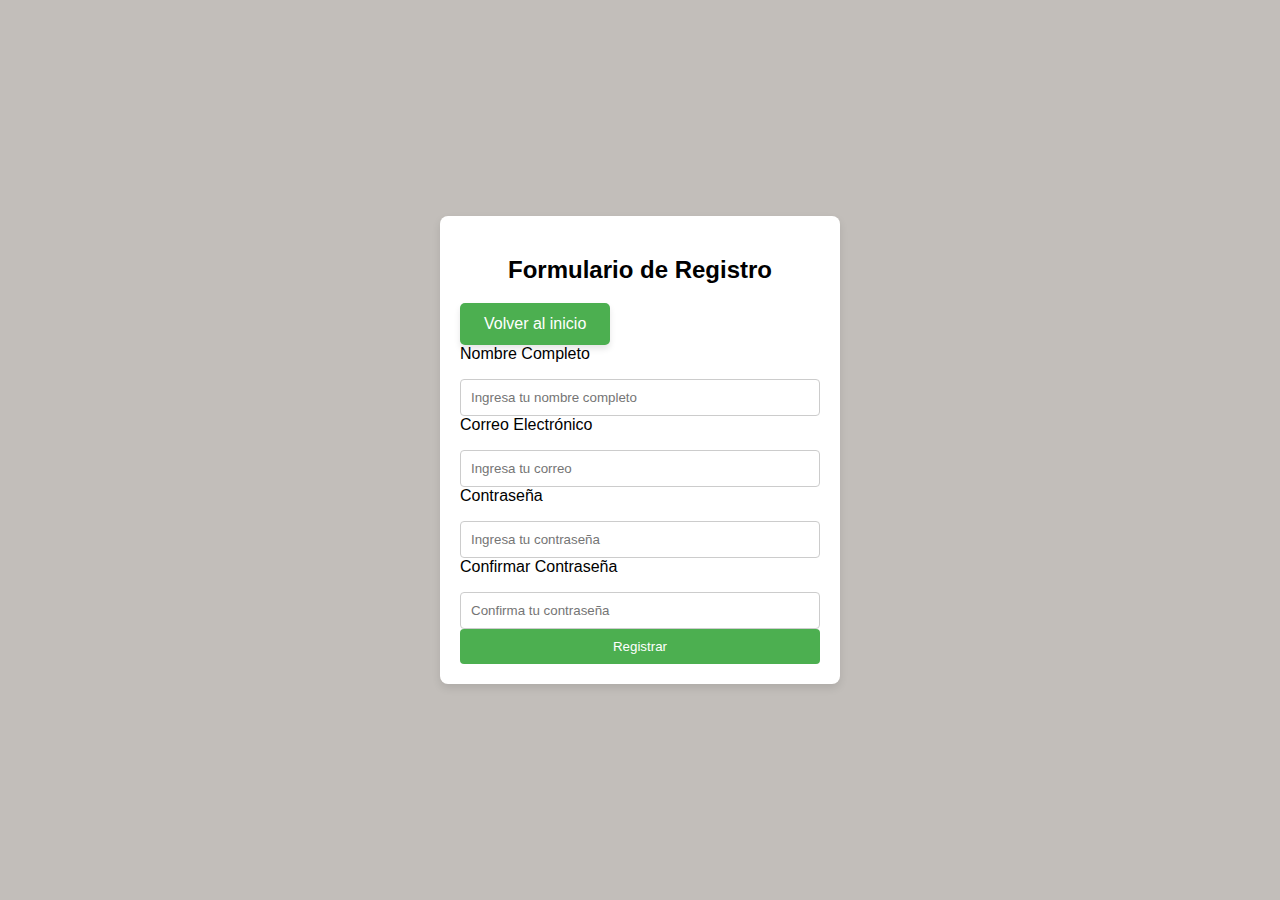
<file: formulario.html>
<!DOCTYPE html>
<html lang="en">
<head>
    <meta charset="UTF-8">
    <meta name="viewport" content="width=device-width, initial-scale=1.0">
    <title>Document</title>
    <link rel="stylesheet" href="formulario.css">
</head>
<body>
    
    <div class="form-container">
        <h2>Formulario de Registro</h2>
        <a href="index-main.html" class="back-button">Volver al inicio</a>
        
        <form id="registerForm">
            <!-- Nombre Completo -->
            <div>
                <label for="name">Nombre Completo</label>
                <input type="text" id="name" name="name" placeholder="Ingresa tu nombre completo" required>
                <div id="nameError" class="error"></div>
            </div>
            
            <!-- Correo Electrónico -->
            <div>
                <label for="email">Correo Electrónico</label>
                <input type="email" id="email" name="email" placeholder="Ingresa tu correo" required>
                <div id="emailError" class="error"></div>
            </div>
            
            <!-- Contraseña -->
            <div>
                <label for="password">Contraseña</label>
                <input type="password" id="password" name="password" placeholder="Ingresa tu contraseña" required>
                <div id="passwordError" class="error"></div>
            </div>
            
            <!-- Confirmar Contraseña -->
            <div>
                <label for="confirmPassword">Confirmar Contraseña</label>
                <input type="password" id="confirmPassword" name="confirmPassword" placeholder="Confirma tu contraseña" required>
                <div id="confirmPasswordError" class="error"></div>
            </div>
    
            <!-- Botón de Enviar -->
            <div>
                <button type="submit">Registrar</button>
            </div>
        </form>
    
        <!-- Mensaje de éxito -->
        <div id="successMessage" class="success"></div>
    </div>
      
    <script src="formulario.js"></script>


</body>
</html>
</file>
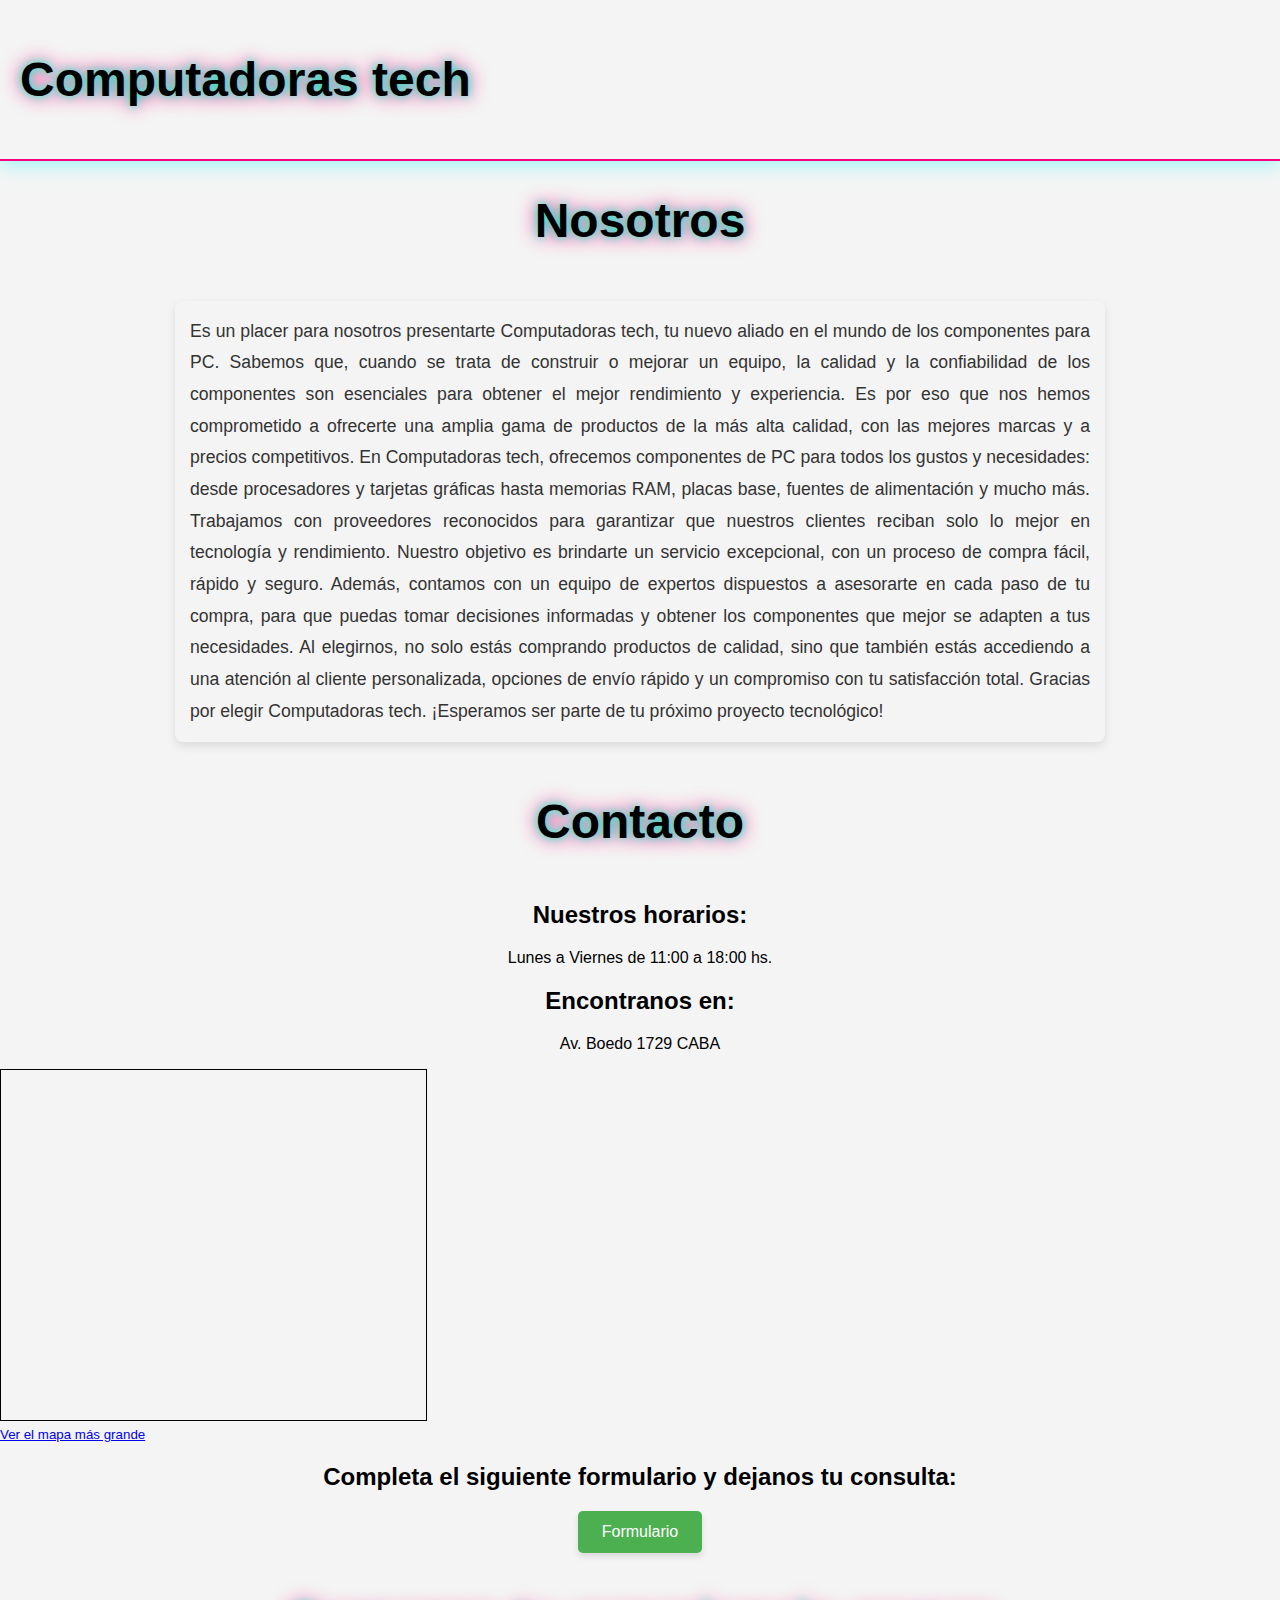
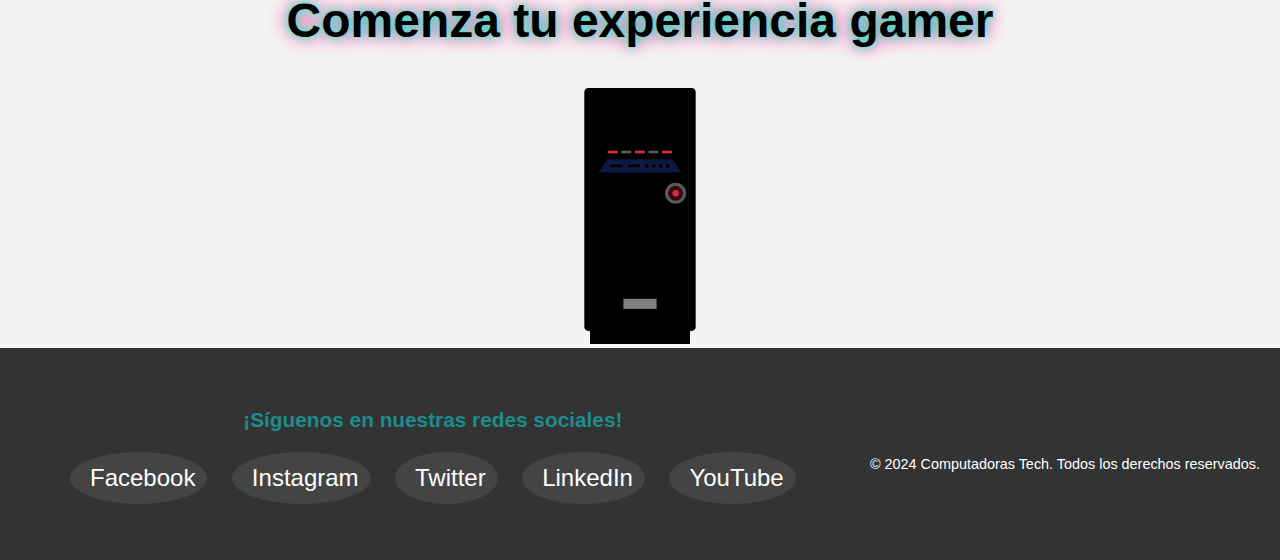
<file: index-main.html>
<!DOCTYPE html>
<html lang="en">

<head>
    <meta charset="UTF-8">
    <meta name="viewport" content="width=device-width, initial-scale=1.0">
    <title>Document</title>
    <link rel="stylesheet" href="style-main.css">
</head>

<body>
    <header>

        <h1 class="Titulo-principal">Computadoras tech</h1>



    </header>


    <main>

        <div class="Titulo-nosotros">

            <h1 class="titulo-secundario">Nosotros</h1>


        </div>





        <P class="presentation-text">Es un placer para nosotros presentarte Computadoras tech, tu nuevo aliado en el
            mundo de los componentes para
            PC. Sabemos que, cuando se trata de construir o mejorar un equipo, la calidad y la confiabilidad de los
            componentes son esenciales para obtener el mejor rendimiento y experiencia. Es por eso que nos hemos
            comprometido a ofrecerte una amplia gama de productos de la más alta calidad, con las mejores marcas y a
            precios competitivos.

            En Computadoras tech, ofrecemos componentes de PC para todos los gustos y necesidades: desde procesadores y
            tarjetas gráficas hasta memorias RAM, placas base, fuentes de alimentación y mucho más. Trabajamos con
            proveedores reconocidos para garantizar que nuestros clientes reciban solo lo mejor en tecnología y
            rendimiento.

            Nuestro objetivo es brindarte un servicio excepcional, con un proceso de compra fácil, rápido y seguro.
            Además, contamos con un equipo de expertos dispuestos a asesorarte en cada paso de tu compra, para que
            puedas tomar decisiones informadas y obtener los componentes que mejor se adapten a tus necesidades.

            Al elegirnos, no solo estás comprando productos de calidad, sino que también estás accediendo a una atención
            al cliente personalizada, opciones de envío rápido y un compromiso con tu satisfacción total.


            Gracias por elegir Computadoras tech. ¡Esperamos ser parte de tu próximo proyecto tecnológico!

        </P>


        <div class="Titulo-contacto">

            <h1 class="contacto">Contacto</h1>






        </div>


        <h2>Nuestros horarios:</h2>

        <p class="texto-contacto">Lunes a Viernes de 11:00 a 18:00 hs.</p>


        <h2>Encontranos en:</h2>
        <p class="texto-calle">Av. Boedo 1729 CABA</p>


        <iframe width="425" height="350"
            src="https://www.openstreetmap.org/export/embed.html?bbox=-58.41709345579148%2C-34.635141168870774%2C-58.41606616973878%2C-34.633812610916884&amp;layer=mapnik"
            style="border: 1px solid black"></iframe><br /><small><a
                href="https://www.openstreetmap.org/#map=19/-34.634477/-58.416580">Ver el mapa más grande</a></small>



        <h2 class="formulario">Completa el siguiente formulario y dejanos tu consulta:</h2>

        <div class="boton-formulario">
            <a href="formulario.html" class="back-button">Formulario</a>


        </div>



        <h2 class="experiencia">Comenza tu experiencia gamer</h2>
        <div class="svg-container">
            <svg version="1.1" viewBox="0 0 512.024 512.024" xmlns="http://www.w3.org/2000/svg"
                 xmlns:xlink="http://www.w3.org/1999/xlink" xml:space="preserve" width="256" height="256">
            
              <!-- Contorno -->
              <path d="M359.548,485.792H152.476c-4.328,0-7.864-3.536-7.864-7.864V7.864c0-4.328,3.536-7.864,7.864-7.864h207.072c4.328,0,7.864,3.536,7.864,7.864v470.064C367.412,482.248,363.876,485.792,359.548,485.792z" />
        
              <!-- Parte superior -->
              <a href="#section2">
                <path d="M155.756,0v148.096c0,11.536,9.44,20.968,20.968,20.968h158.584c11.536,0,20.968-9.44,20.968-20.968V0H155.756z" />
              </a>
        
              <!-- Líneas horizontales -->
              <a href="#section3">
                <rect x="155.756" y="74.264" width="200.56" height="5.24" />
              </a>
              <a href="#section4">
                <rect x="155.756" y="10.048" width="200.56" height="5.24" />
              </a>
        
              <!-- Rectángulos coloridos (como botones o secciones) -->
              <g>
                <a href="#section5">
                  <rect x="218.644" y="125.376" width="19.744" height="5.24" fill="#5B5C5F" />
                </a>
                <a href="#section6">
                  <rect x="191.444" y="125.376" width="19.744" height="5.24" fill="#DB2B42" />
                </a>
                <a href="#section7">
                  <rect x="300.268" y="125.376" width="19.744" height="5.24" fill="#DB2B42" />
                </a>
                <a href="#section8">
                  <rect x="273.052" y="125.376" width="19.744" height="5.24" fill="#5B5C5F" />
                </a>
                <a href="#section9">
                  <rect x="245.852" y="125.376" width="19.744" height="5.24" fill="#DB2B42" />
                </a>
              </g>
        
              <!-- Círculos -->
              <a href="#section10">
                <circle cx="327.22" cy="210.568" r="21.152" fill="#5B5C5F" />
              </a>
              <a href="#section11">
                <circle cx="327.22" cy="210.568" r="15.024" fill="#360c0c" />
              </a>
              <a href="index.html">
                <circle cx="327.22" cy="210.568" r="6.392" fill="#DB2B42" />
              </a>
        
              <!-- Botón blanco con texto -->
              <g opacity="0.5">
                <a href="#section13">
                  <rect x="222.812" y="421.568" width="66.4" height="20.096" fill="#FFFFFF" />
                </a>
              </g>
        
              <!-- Línea inferior -->
              <a href="#section14">
                <rect x="155.972" y="482.32" width="200.08" height="29.704" />
              </a>
        
              <!-- Triángulo que representa una flecha o similar -->
              <a href="#section15">
                <path d="M320.668,142.352H191.356l-18.32,26.416c1.2,0.176,2.424,0.304,3.688,0.304h158.584c1.264,0,2.488-0.128,3.688-0.304L320.668,142.352z" fill="#0c1942" />
              </a>
        
              <!-- Círculos adicionales en la parte superior -->
              <a href="#section16">
                <circle cx="269.532" cy="155.704" r="3.928" />
              </a>
              <a href="#section17">
                <circle cx="283.388" cy="155.704" r="3.928" />
              </a>
              <a href="#section18">
                <circle cx="297.212" cy="155.704" r="3.928" />
              </a>
              <a href="#section19">
                <circle cx="311.1" cy="155.704" r="3.928" />
              </a>
        
              <!-- Rectángulos pequeños -->
              <a href="#section20">
                <rect x="196.684" y="153.04" width="24.24" height="5.336" />
              </a>
              <a href="#section21">
                <rect x="231.764" y="153.04" width="24.24" height="5.336" />
              </a>
        
            </svg>
          </div>
        
    </main>


    <footer>

        <div class="footer-container">
            <div class="footer-socials">
                <h3>¡Síguenos en nuestras redes sociales!</h3>
                <ul class="social-links">
                    <li><a href="https://www.facebook.com/tuTienda" target="_blank" class="social-icon facebook"><i
                                class="fab fa-facebook-f"></i> Facebook</a></li>
                    <li><a href="https://www.instagram.com/tuTienda" target="_blank" class="social-icon instagram"><i
                                class="fab fa-instagram"></i> Instagram</a></li>
                    <li><a href="https://twitter.com/tuTienda" target="_blank" class="social-icon twitter"><i
                                class="fab fa-twitter"></i> Twitter</a></li>
                    <li><a href="https://www.linkedin.com/company/tuTienda" target="_blank"
                            class="social-icon linkedin"><i class="fab fa-linkedin-in"></i> LinkedIn</a></li>
                    <li><a href="https://www.youtube.com/c/tuTienda" target="_blank" class="social-icon youtube"><i
                                class="fab fa-youtube"></i> YouTube</a></li>
                </ul>
            </div>
            <div class="footer-info">
                <p>&copy; 2024 Computadoras Tech. Todos los derechos reservados.</p>
            </div>
        </div>















    </footer>
</body>

</html>
</file>
<file: formulario.css>
body {
    margin: 0;
    font-family: Arial, sans-serif;
    background-color: rgb(194, 190, 186);
    display: flex;
    justify-content: center;
    align-items: center;
    height: 100vh;
    margin: 0%;
}

.form-container {
    background-color: white;
    padding: 20px;
    border-radius: 8px;
    box-shadow: 0 4px 8px rgba(0, 0, 0, 0.1);
    width: 100%;
    max-width: 400px;
    box-sizing: border-box; /* Asegura que el padding no afecte el tamaño total */
}

.form-container input,
.form-container textarea {
    width: 100%; /* Hace que los campos de texto usen todo el ancho disponible */
    box-sizing: border-box; /* Incluye padding y border en el cálculo del tamaño total */
    padding: 10px; /* Ajusta el padding si es necesario */
    margin: 5px 0; /* Agrega espacio entre los campos */
    border: 1px solid #ccc; /* Establece un borde */
    border-radius: 4px; /* Borde redondeado */
}

.form-container textarea {
    resize: vertical; /* Permite que el textarea se pueda redimensionar verticalmente */
}



h2 {
    text-align: center;
}

/* Estilo de las etiquetas */
label {
    display: block;
    margin-bottom: 8px;
}

/* Estilo de los campos de entrada */
input[type="text"],
input[type="email"],
input[type="password"] {
    width: 100%;
    padding: 10px;
    margin: 8px 0;
    border: 1px solid #ccc;
    border-radius: 4px;
}

/* Estilo del botón */
button {
    width: 100%;
    padding: 10px;
    background-color: #4CAF50;
    color: white;
    border: none;
    border-radius: 4px;
    cursor: pointer;
}

button:hover {
    background-color: #45a049;
}

/* Estilo de los mensajes de error */
.error {
    color: red;
    font-size: 12px;
    margin-top: -8px;
}

/* Estilo del mensaje de éxito */
.success {
    color: green;
    font-size: 14px;
    text-align: center;
}
.back-button {
    display: inline-block;
    /* Hacer que el enlace se comporte como un bloque */
    padding: 12px 24px;
    /* Espaciado interno del botón */
    background-color: #4CAF50;
    /* Color de fondo verde */
    color: white;
    /* Color de texto blanco */
    font-size: 16px;
    /* Tamaño de la fuente */
    text-decoration: none;
    /* Quitar el subrayado del enlace */
    border-radius: 5px;
    /* Bordes redondeados */
    box-shadow: 0 4px 6px rgba(0, 0, 0, 0.1);
    /* Sombra suave */
    transition: background-color 0.3s, transform 0.3s;
    /* Efecto de transición suave */
}

/* Estilo al pasar el ratón (hover) */
.back-button:hover {
    background-color: #45a049;
    /* Cambiar a un verde más oscuro */
    transform: translateY(-2px);
    /* Desplazamiento hacia arriba para un efecto de elevación */
}

/* Estilo al hacer clic (active) */
.back-button:active {
    background-color: #388e3c;
    transform: translateY(0);
}
</file>
<file: style-main.css>
body {
    font-family: Arial, sans-serif;
    margin: 0;
    padding: 0;
    background-color: #f4f4f4;
}

header {
    padding: 20px;
    border-bottom: 2px solid #ff007f;
    box-shadow: 0 0 20px rgba(0, 255, 255, 0.5);
}

.Titulo-principal {
    font-size: 3em;
    text-shadow: 0 0 10px #00ffcc, 0 0 20px #ff007f;

}

footer {
    text-align: center;
    padding: 10px;
    background: #333;
    color: #fff;
    position: relative;
    bottom: 0;
    width: 100%;
}

.back-button {
    display: inline-block;
    /* Hacer que el enlace se comporte como un bloque */
    padding: 12px 24px;
    /* Espaciado interno del botón */
    background-color: #4CAF50;
    /* Color de fondo verde */
    color: white;
    /* Color de texto blanco */
    font-size: 16px;
    /* Tamaño de la fuente */
    text-decoration: none;
    /* Quitar el subrayado del enlace */
    border-radius: 5px;
    /* Bordes redondeados */
    box-shadow: 0 4px 6px rgba(0, 0, 0, 0.1);
    /* Sombra suave */
    transition: background-color 0.3s, transform 0.3s;
    /* Efecto de transición suave */
}

/* Estilo al pasar el ratón (hover) */
.back-button:hover {
    background-color: #45a049;
    /* Cambiar a un verde más oscuro */
    transform: translateY(-2px);
    /* Desplazamiento hacia arriba para un efecto de elevación */
}

/* Estilo al hacer clic (active) */
.back-button:active {
    background-color: #388e3c;
    transform: translateY(0);
}

.titulo-secundario {
    font-size: 3em;
    text-shadow: 0 0 10px #00ffcc, 0 0 20px #ff007f;


}

.Titulo-nosotros {
    display: flex;
    justify-content: center;
    align-items: center;


}






.presentation-text {
    font-family: 'Arial', sans-serif;
    font-size: 1.1rem;
    /* Un tamaño de fuente adecuado para la lectura */
    line-height: 1.8;
    /* Espaciado entre líneas para mejorar la legibilidad */
    color: #333333;
    /* Color oscuro para el texto */
    text-align: justify;
    /* Alineación justificada para un formato limpio */
    margin: 20px auto;
    /* Márgenes superiores e inferiores */
    padding: 15px;
    /* Espaciado interno */
    background-color: #f4f4f4;
    /* Fondo suave para un contraste suave con el texto */
    border-radius: 8px;
    /* Bordes redondeados */
    box-shadow: 0 4px 10px rgba(0, 0, 0, 0.1);
    /* Sombra sutil para darle profundidad */
    max-width: 900px;
    /* Ancho máximo para evitar que el texto se extienda demasiado */
    font-weight: 400;
}

.presentation-text b {
    color: #1d8c8c;
    /* Resaltar en verde azulado las palabras clave */
    font-weight: 600;
    /* Hacer negrita para las partes más importantes */
}

.presentation-text i {
    font-style: italic;
    /* Italicas para enfatizar algunas ideas */
}

.presentation-text a {
    color: #0066cc;
    /* Color atractivo para enlaces */
    text-decoration: none;
    /* Quitar el subrayado por defecto */
    font-weight: bold;
    /* Destacar los enlaces */
}

.presentation-text a:hover {
    text-decoration: underline;
    /* Subrayado solo cuando el cursor pase por encima */
}


footer {
    background-color: #333333;
    /* Fondo oscuro para el footer */
    color: #fff;
    /* Texto blanco para el contraste */
    padding: 40px 20px;
    font-family: 'Arial', sans-serif;
}

.footer-container {
    max-width: 1200px;
    margin: 0 auto;
    display: flex;
    justify-content: space-between;
    align-items: center;
    flex-wrap: wrap;
}

.footer-socials h3 {
    font-size: 1.3rem;
    margin-bottom: 20px;
    text-align: center;
    width: 100%;
    color: #1d8c8c;
    /* Color llamativo para el título */
}

.social-links {
    list-style: none;
    padding: 0;
    text-align: center;
}

.social-links li {
    display: inline-block;
    margin: 0 10px;
}

.social-links a {
    color: #fff;
    font-size: 1.5rem;
    /* Tamaño grande para los iconos */
    text-decoration: none;
    display: flex;
    align-items: center;
    transition: color 0.3s ease, transform 0.3s ease;
}

.social-links a i {
    margin-right: 8px;
    /* Espaciado entre el icono y el texto */
}

.social-links a:hover {
    color: #1d8c8c;
    /* Cambio de color al pasar el ratón */
    transform: translateY(-5px);
    /* Efecto sutil de movimiento */
}

.social-icon {
    border-radius: 50%;
    padding: 12px;
    background-color: #444444;
    /* Fondo gris oscuro para los iconos */
    transition: background-color 0.3s ease, transform 0.3s ease;
}

.social-icon:hover {
    background-color: #1d8c8c;
    /* Fondo resaltado en hover */
    transform: scale(1.1);
    /* Efecto de agrandar el icono */
}

.footer-info {
    text-align: center;
    margin-top: 20px;
    font-size: 0.9rem;
}

.footer-info p {
    margin: 0;
}

.contacto {
    font-size: 3em;
    text-shadow: 0 0 10px #00ffcc, 0 0 20px #ff007f;
    ;



}

.Titulo-contacto {
    display: flex;
    justify-content: center;
    align-items: center;




}

h2 {
    text-align: center;

}

.texto-contacto {
    text-align: center;

}

.texto-calle {
    text-align: center;

}

.boton-formulario {
    text-align: center;
}

.experiencia {
    font-size: 3em;
    text-shadow: 0 0 10px #00ffcc, 0 0 20px #ff007f;



}
.svg-container {
    text-align: center;
  }
</file>
